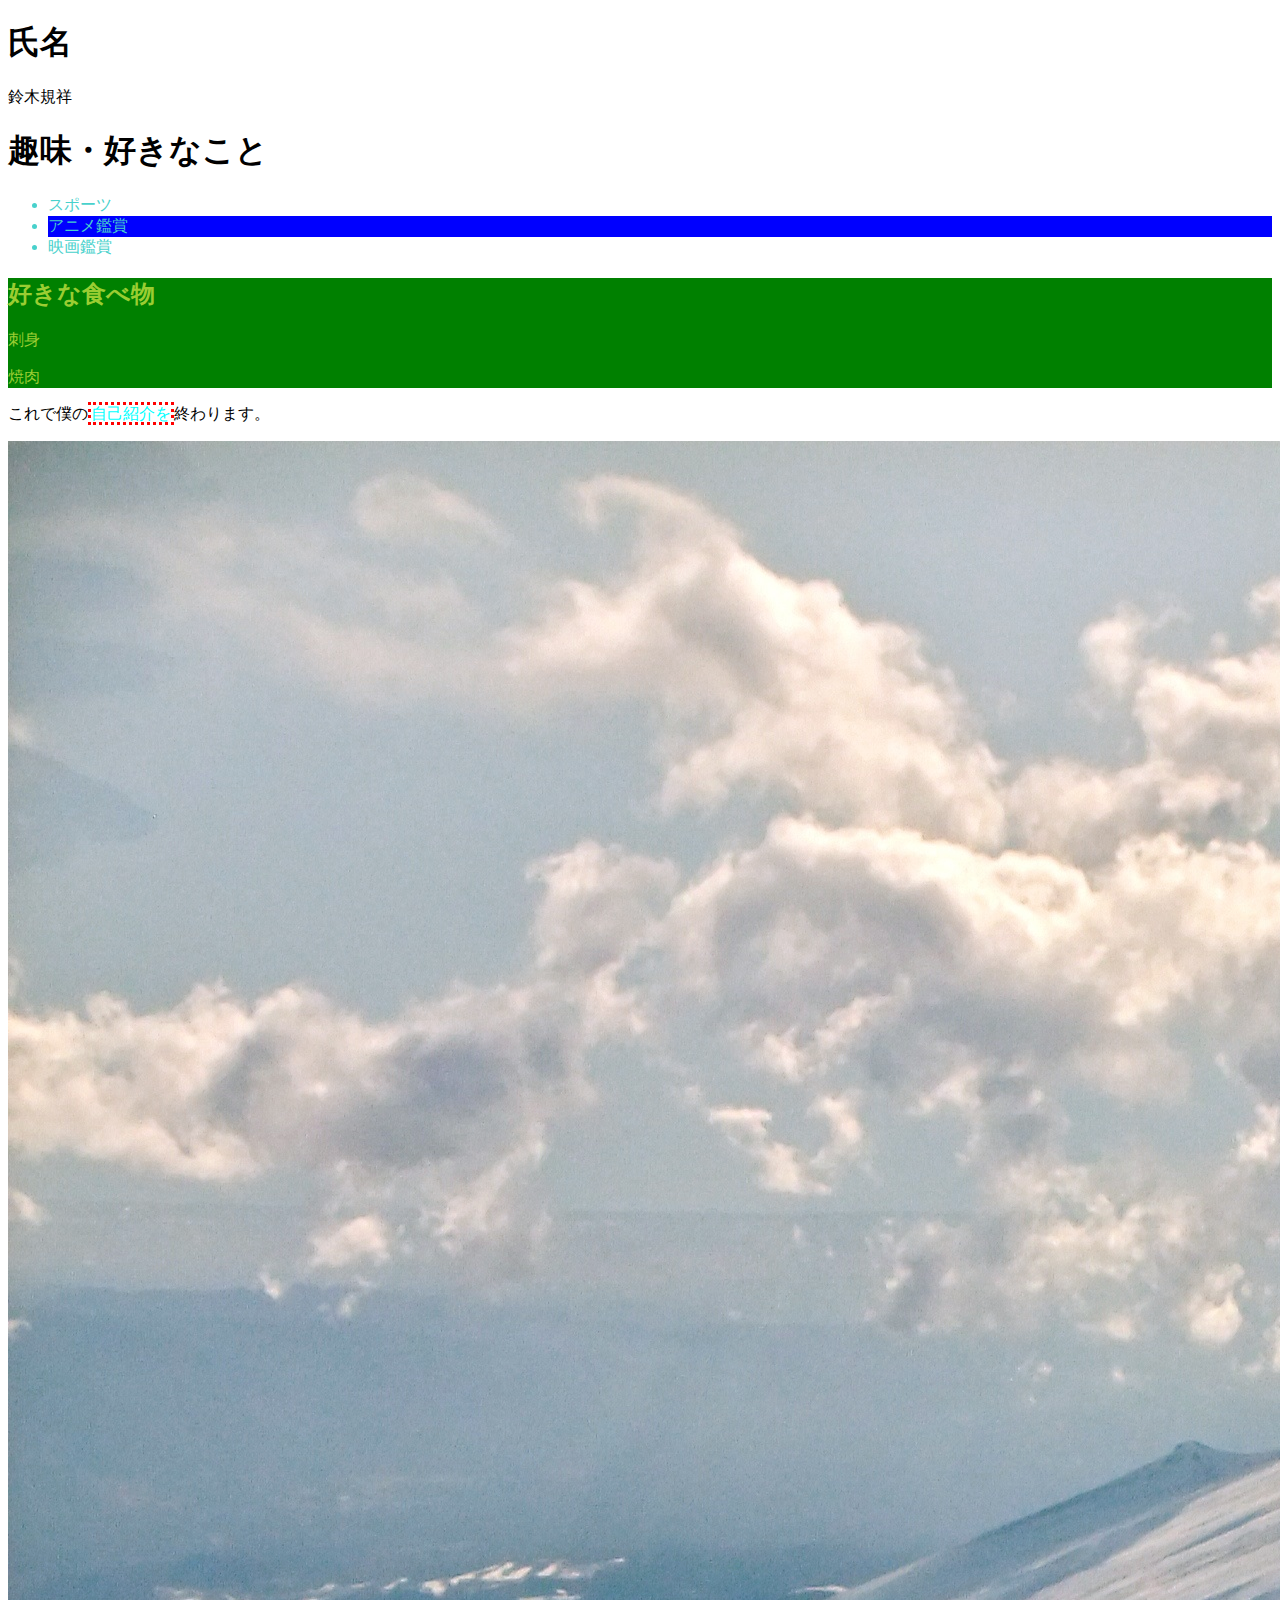
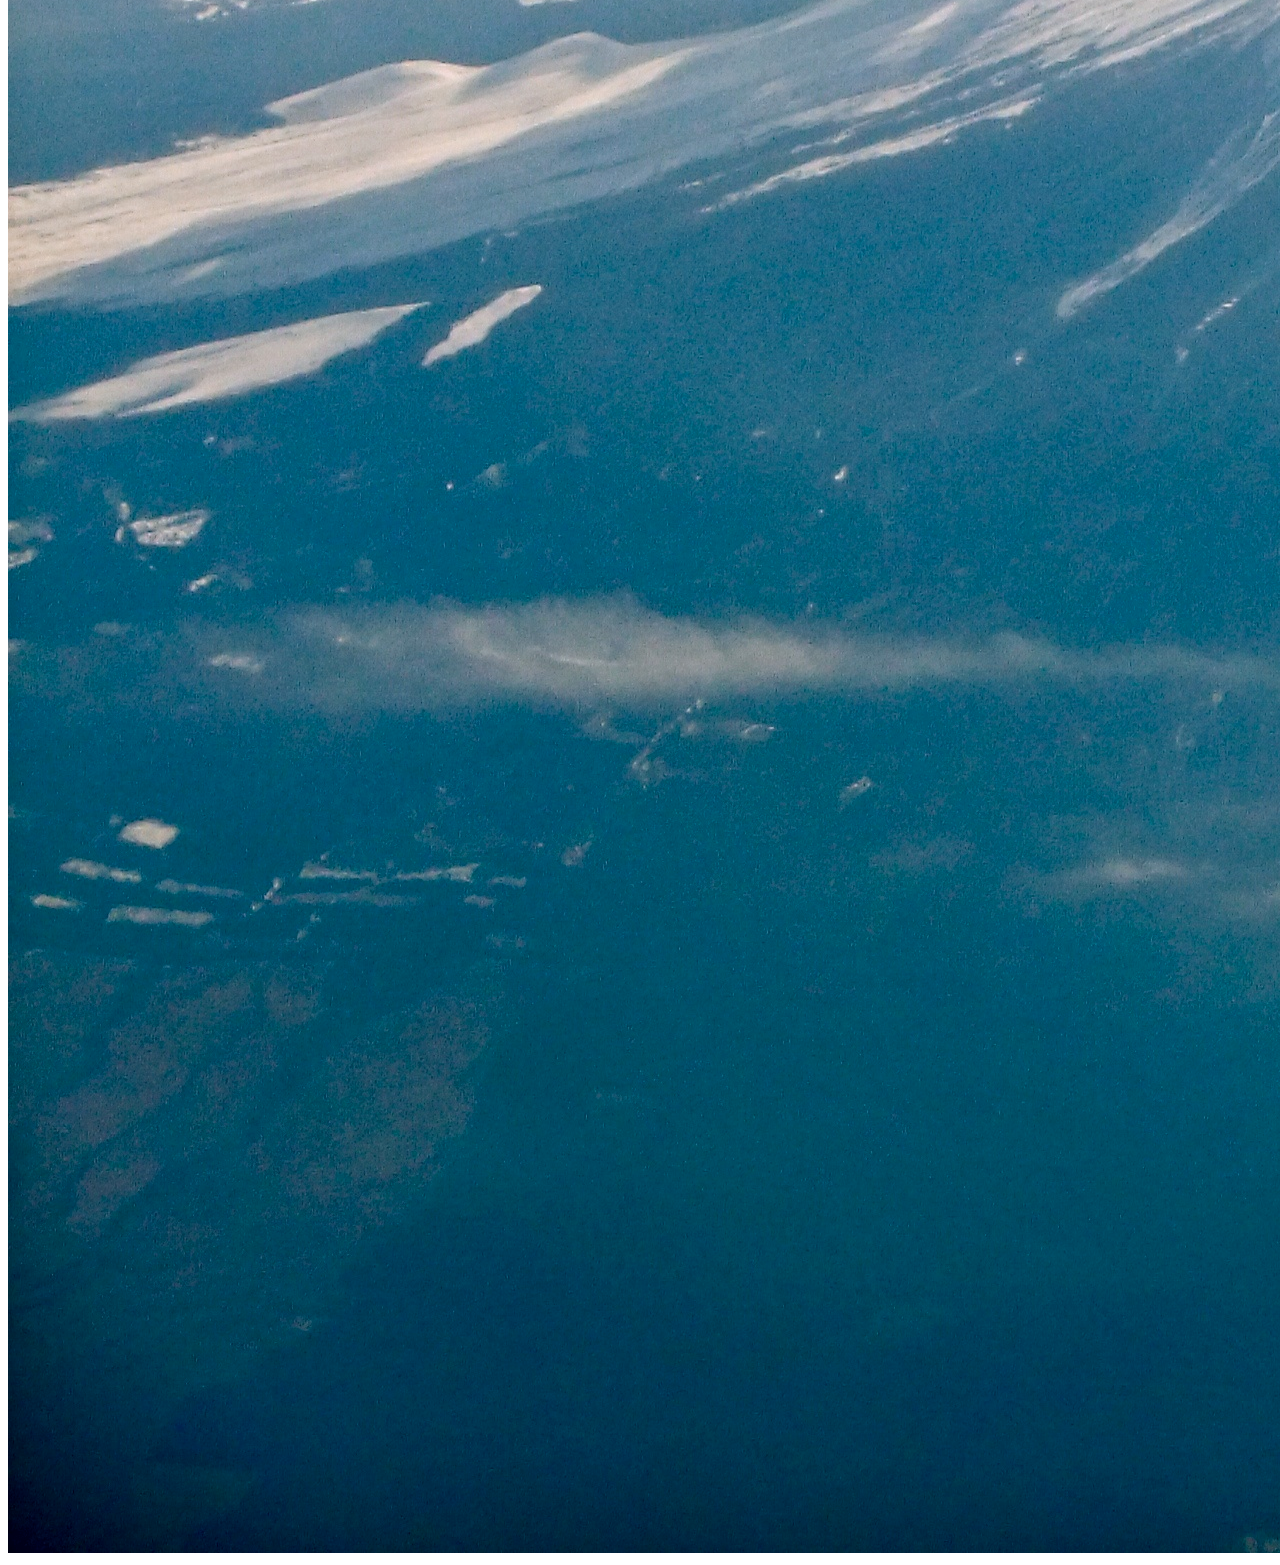
<file: profile/index.html>
<!DOCTYPE html>
<html lang="en">
<head>
  <meta charset="UTF-8">
  <meta name="viewport" content="width=device-width, initial-scale=1.0">
  <link rel="stylesheet" href="profile-style.css">
  <title>自己紹介</title>
</head>
<body>
  <h1>
    氏名
  </h1>
  <p>
    鈴木規祥
  </p>
  <h1>
    趣味・好きなこと
  </h1>
  <ul>
       <li class="text-aqua">スポーツ</li>
       <li id="bg-blue">アニメ鑑賞</li>
       <li>映画鑑賞</li>
  </ul>
  <div class="text-yellowgreen bg-green">
    <h2>好きな食べ物</h2>
    <p>刺身</p>
    <p>焼肉</p>
  </div>
  <p>これで僕の<span class="text-apua">自己紹介を</span>終わります。</p>

  <img src="R.jpg" alt="きれいな富士山">
</body>
</html>
</file>
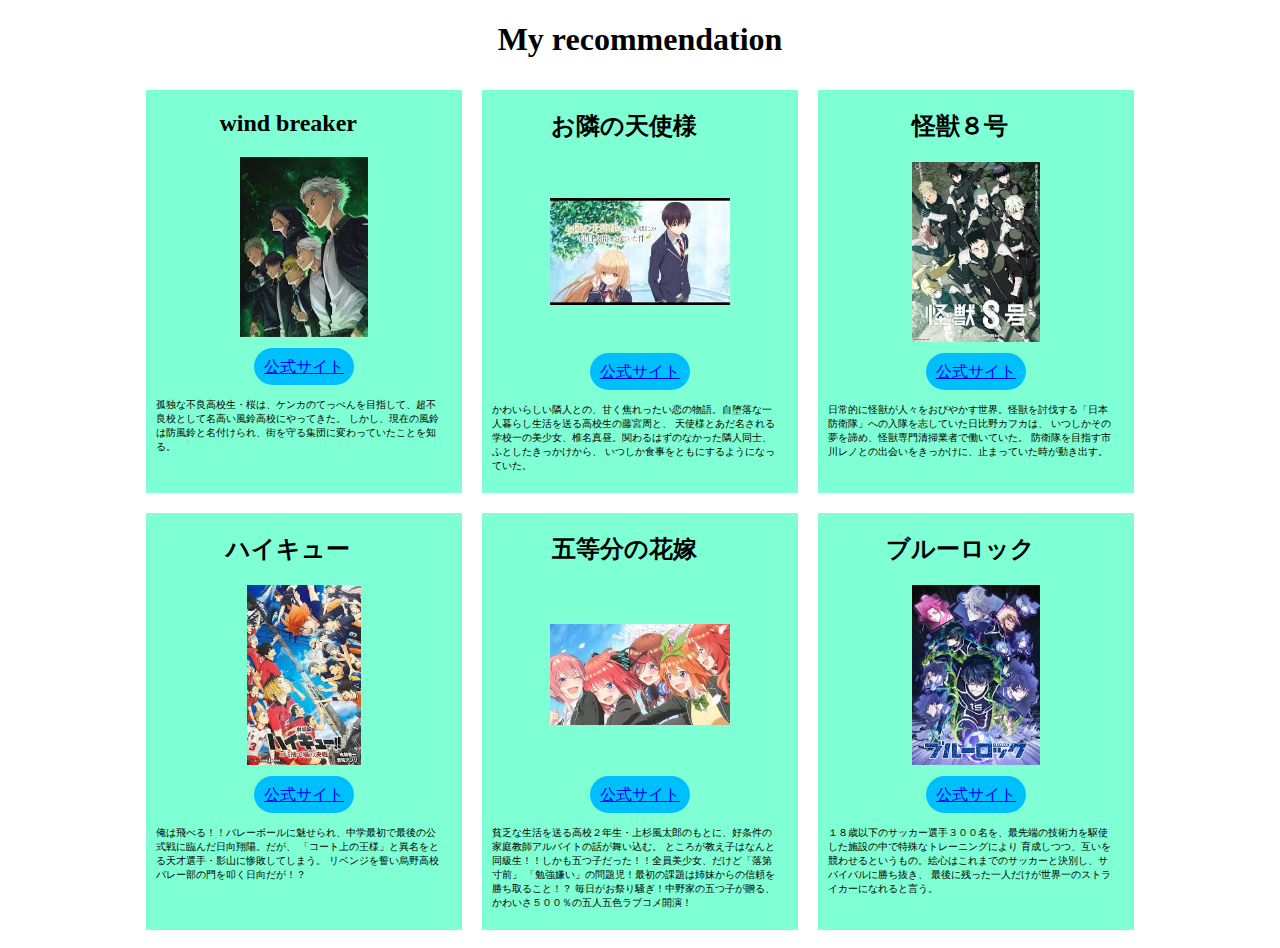
<file: box/box-layout.html>
<!DOCTYPE html>
<html lang="en">

<head>
    <meta charset="UTF-8">
    <meta name="viewport" content="width=device-width, initial-scale=1.0">
    <title>recommendation</title>
    <link rel="stylesheet" href="box-layout-style.css">
</head>

<body>
    <h1>My recommendation</h1>
    <div class="box">
        <div class="item">
            <h2>wind breaker</h2>
            <div class="img"><img src="img/wind.jpg" alt="wind breaker"></div>
            <div class="a"><a href="#">公式サイト</a></div>
            <p>孤独な不良高校生・桜は、ケンカのてっぺんを目指して、超不良校として名高い風鈴高校にやってきた。
                しかし、現在の風鈴は防風鈴と名付けられ、街を守る集団に変わっていたことを知る。</p>
        </div>
        <div class="item">
            <h2>お隣の天使様</h2>
            <div class="img"><img src="img/tensi.jpg" alt="天使様"></div>
            <div class="a"><a href="#">公式サイト</a></div>
            <p>かわいらしい隣人との、甘く焦れったい恋の物語。自堕落な一人暮らし生活を送る高校生の藤宮周と、
                天使様とあだ名される学校一の美少女、椎名真昼。関わるはずのなかった隣人同士、ふとしたきっかけから、
                いつしか食事をともにするようになっていた。</p>
        </div>
        <div class="item">
            <h2>怪獣８号</h2>
            <div class="img"><img src="img/kaizyu.jpg" alt="怪獣８号"></div>
            <div class="a"><a href="#">公式サイト</a></div>
            <p>日常的に怪獣が人々をおびやかす世界。怪獣を討伐する「日本防衛隊」への入隊を志していた日比野カフカは、
                いつしかその夢を諦め、怪獣専門清掃業者で働いていた。
                防衛隊を目指す市川レノとの出会いをきっかけに、止まっていた時が動き出す。</p>
        </div>
    </div>
    <div class="box">
        <div class="item">
            <h2>ハイキュー</h2>
            <div class="img"><img src="img/hikyu.jpg" alt="ハイキュー"></div>
            <div class="a"><a href="#">公式サイト</a></div>
            <p>俺は飛べる！！バレーボールに魅せられ、中学最初で最後の公式戦に臨んだ日向翔陽。だが、
                「コート上の王様」と異名をとる天才選手・影山に惨敗してしまう。
                リベンジを誓い烏野高校バレー部の門を叩く日向だが！？</p>
        </div>
        <div class="item">
            <h2>五等分の花嫁</h2>
            <div class="img"><img src="img/gotoubun.jpg" alt="五等分の花嫁"></div>
            <div class="a"><a href="#">公式サイト</a></div>
            <p>貧乏な生活を送る高校２年生・上杉風太郎のもとに、好条件の家庭教師アルバイトの話が舞い込む。
                ところが教え子はなんと同級生！！しかも五つ子だった！！全員美少女、だけど「落第寸前」
                「勉強嫌い」の問題児！最初の課題は姉妹からの信頼を勝ち取ること！？
                毎日がお祭り騒ぎ！中野家の五つ子が贈る、かわいさ５００％の五人五色ラブコメ開演！
            </p>
        </div>
        <div class="item">
            <h2>ブルーロック</h2>
            <div class="img"><img src="img/blue.jpg" alt="ブルーロック"></div>
            <div class="a"><a href="#">公式サイト</a></div>
            <p>１８歳以下のサッカー選手３００名を、最先端の技術力を駆使した施設の中で特殊なトレーニングにより
                育成しつつ、互いを競わせるというもの。絵心はこれまでのサッカーと決別し、サバイバルに勝ち抜き、
                最後に残った一人だけが世界一のストライカーになれると言う。</p>
        </div>
    </div>


</body>

</html>
</file>
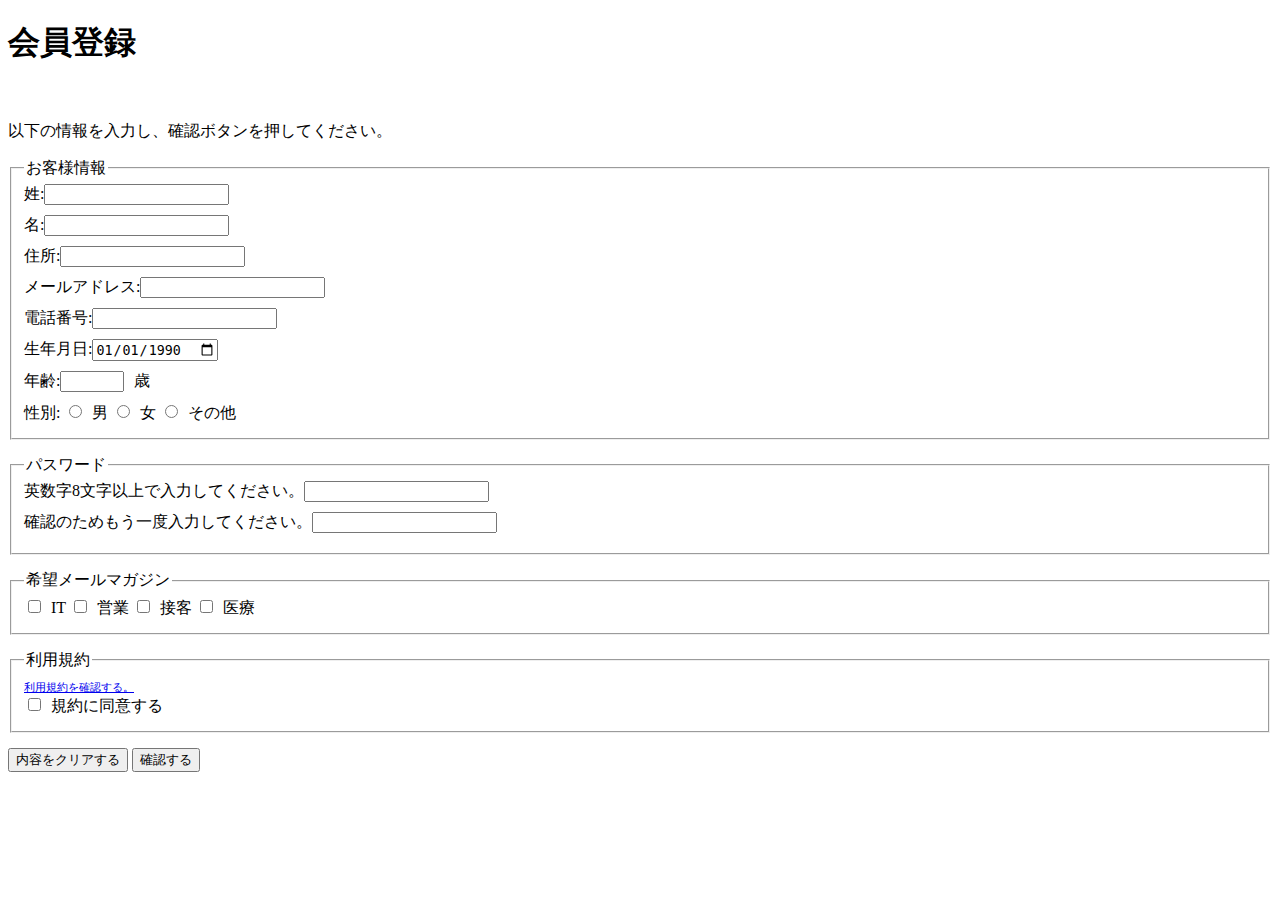
<file: form/form.html>
<!DOCTYPE html>
<html lang="en">

<head>
    <link rel="stylesheet" href="form-style.css">
    <meta charset="UTF-8">
    <meta name="viewport" content="width=device-width, initial-scale=1.0">
    <title>入力フォーム</title>
</head>

<body>
    <h1>会員登録</h1><br>
    <p>以下の情報を入力し、確認ボタンを押してください。</p>
    <form action="#" method="post">
        <fieldset>
            <legend>お客様情報</legend>
            姓:<input type="text" name="last_name"><br>
            名:<input type="text" name="first_name"><br>
            住所:<input type="text" name="address"><br>
            メールアドレス:<input type="email" name="email"><br>
            電話番号:<input type="tel" name="tel"><br>
            生年月日:<input type="date" name="birthday" value="1990-01-01"><br>
            年齢:<input type="number" name="age" min="0" max="150">歳<br>
            性別:
            <label><input type="radio" name="men" value="0">男</label>
            <label><input type="radio" name="woman" value="1">女</label>
            <label><input type="radio" name="orher" value="2">その他<br></label>
        </fieldset>
        <fieldset>
            <legend>パスワード</legend>
            英数字8文字以上で入力してください。<input type="password" name="password"><br>
            確認のためもう一度入力してください。<input type="possword" name="password_confirm"><br>
        </fieldset>
        <fieldset>
            <legend>希望メールマガジン</legend>
            <label><input type="checkbox" name="magazine" value="1">IT</label>
            <label><input type="checkbox" name="magazine" value="2">営業</label>
            <label><input type="checkbox" name="magazine" value="3">接客</label>
            <label><input type="checkbox" name="magazine" value="4">医療</label><br>
        </fieldset>
        <fieldset>
            <legend>利用規約</legend>
            <a href="terms.html" target="_blank" class="fontsize7">利用規約を確認する。</a><br>
            <label><input type="checkbox" name="terms" value="agree">規約に同意する</label>
        </fieldset>
        <button type="reset">内容をクリアする</button>
        <button type="submit">確認する</button>

    </form>

</body>

</html>
</file>
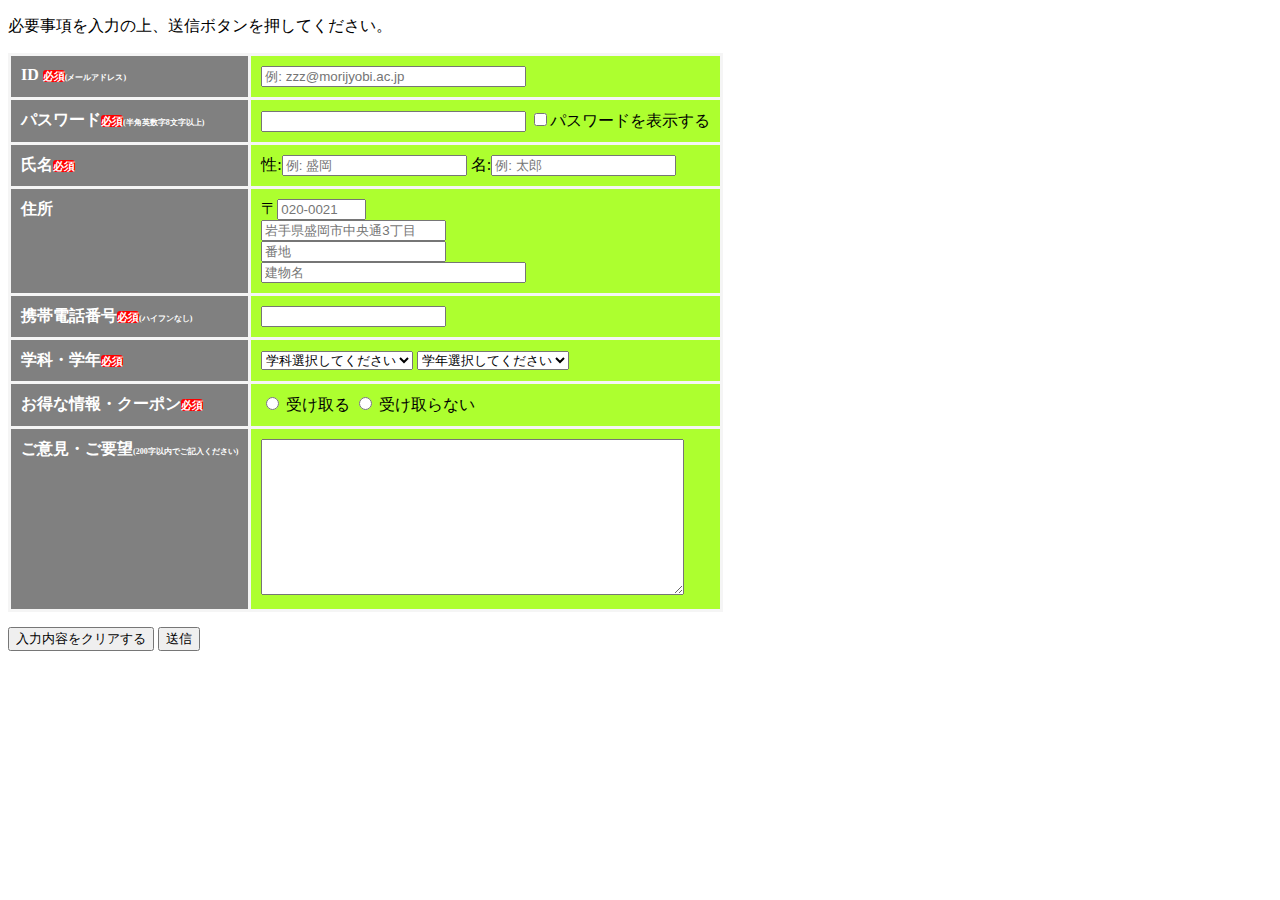
<file: form/register.html>
<!DOCTYPE html>
<html lang="en">

<head>
    <link rel="stylesheet" href="register-style.css">
    <meta charset="UTF-8">
    <meta name="viewport" content="width=device-width, initial-scale=1.0">
    <title>登録フォーム</title>
</head>

<body>
    <p>必要事項を入力の上、送信ボタンを押してください。</p>
    <form action="#" method="get">
        <table>
            <tr>
                <th>ID <span class="red">必須</span><span class="smoal">(メールアドレス)</span></th>
                <td><input type="email" name="email" size="30" placeholder="例: zzz@morijyobi.ac.jp" required><br></td>
            </tr>
            <tr>
                <th>パスワード<span class="red">必須</span><span class="smoal">(半角英数字8文字以上)</span></th>
                <td><label><input type="password" name="pw" size="30" minlength="8" required></label>
                    <label><input type="checkbox" name="open">パスワードを表示する</label>
                </td>
            </tr>
            <tr>
                <th>氏名<span class="red">必須</span></th>
                <td>性:<input type="text" name="last_name" placeholder="例: 盛岡" required>
                    名:<input type="text" name="first_name" placeholder="例: 太郎" required></td>
            </tr>
            <tr>
                <th>住所</th>
                <td>〒<input type="text" name="post code"  size="8" placeholder="020-0021" readonly><br>
                    <input type="text" name="address" placeholder="岩手県盛岡市中央通3丁目" readonly><br>
                    <input type="text" name="street address" placeholder="番地"><br>
                    <input type="text" name="Building name" size="30" placeholder="建物名">
                </td>
            </tr>
            <tr>
                <th>携帯電話番号<span class="red">必須</span><span class="smoal">(ハイフンなし)</span></th>
                <td><input type="tel" name="tel" required></td>
            </tr>
            <tr>
                <th>学科・学年<span class="red">必須</span></th>
                <td>
                    <select name="ctype" required>
                        学科:<option value="">学科選択してください</option>
                        <option value="s">システム系学科</option>
                        <option value="d">デザイン系学科</option>
                        <option value="b">ビジネス系学科</option>
                    </select>
                    <select name="gread" required>
                        学年:<option value="">学年選択してください</option>
                        <option value="1">1年</option>
                        <option value="2">2年</option>
                        <option value="3">3年</option>
                        <option value="4">4年</option>
                    </select>
                </td>
            </tr>
            <tr>
                <th>お得な情報・クーポン<span class="red">必須</span></th>
                <td><label><input type="radio" name="kupon" required> 受け取る</label>
                    <label><input type="radio" name="kupon" required> 受け取らない</label>
                </td>
            </tr>
            <tr>
                <th>ご意見・ご要望<span class="smoal">(200字以内でご記入ください)</span></th>
                <td><textarea name="multiple" cols="50" rows="10" maxlength="200"></textarea></td>
            </tr>
        </table>
        <button type="reset">入力内容をクリアする</button>
        <button type="submit">送信</button>


    </form>

</body>

</html>
</file>
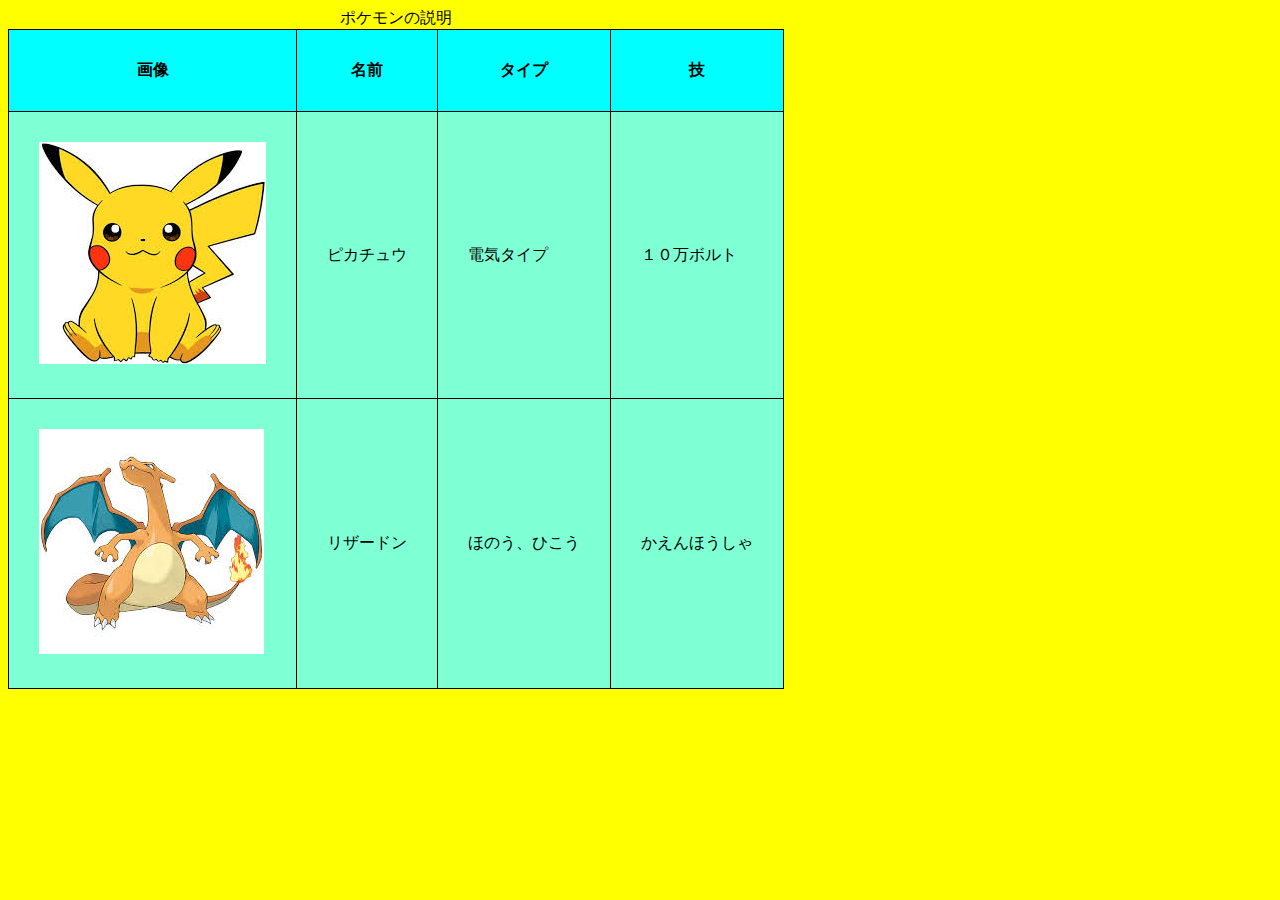
<file: table/table.html>
<!DOCTYPE html>
<html lang="en">
<head>
    <link rel="stylesheet" href="table-style.css">
    <meta charset="UTF-8">
    <meta name="viewport" content="width=device-width, initial-scale=1.0">
    <title>"表の作成"</title>
</head>


<body>
 <table>
      <caption>ポケモンの説明</caption>
    <thead>
      <tr>
        <th>画像</th>
        <th>名前</th>
        <th>タイプ</th>
        <th>技</th>
     </tr>
    </thead>
    <tbody>
     <tr>
        <td><img src="img/pika.jpg" alt="ピカチュウ"></td>
        <td>ピカチュウ</td>
        <td>電気タイプ</td>
        <td>１０万ボルト</td>
    </tr>
    <tr>
      <td><img src="img/riza.jpg" alt="リザードン"></td>
      <td>リザードン</td>
      <td>ほのう、ひこう</td>
      <td>かえんほうしゃ</td>
    </tr>
   </tbody>
  </table>
</body>

    
</html>
</file>
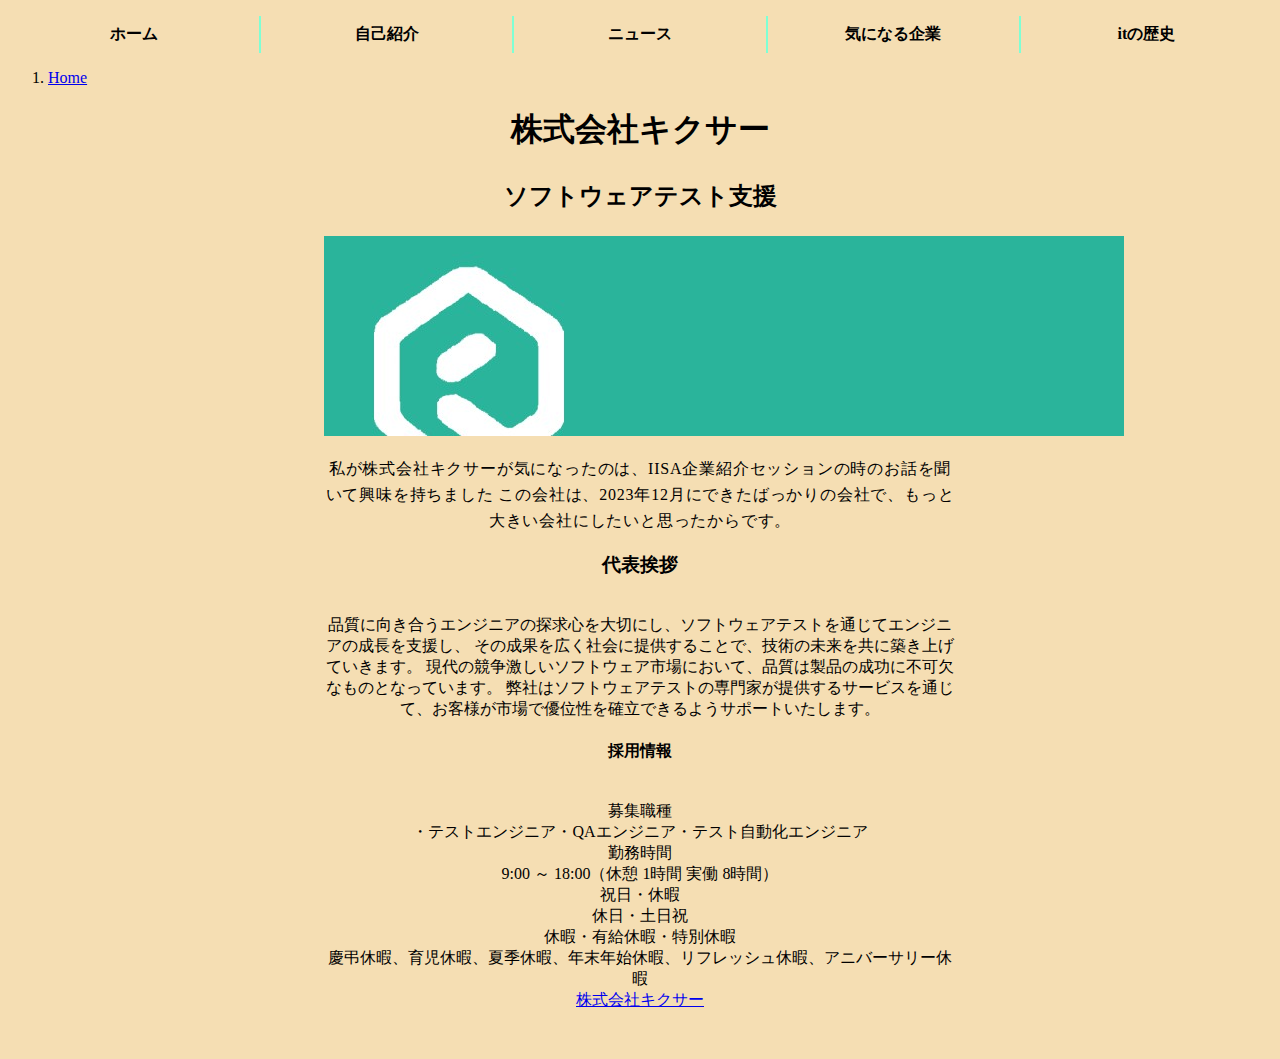
<file: midtermAssignment/company/co-top.html>
<!DOCTYPE html>
<html lang="en">
<head>
    <meta charset="UTF-8">
    <meta name="viewport" content="width=device-width, initial-scale=1.0">
    <title>Webデザイン 中間課題</title>
    <link rel="stylesheet" href="../css/all-style.css">
    <link rel="stylesheet" href="../css/co-top.css">
    <link rel="icon" href="../img/favicon (1).ico">

</head>
<body>
    <header>
        <nav>
            <ul>
                <li><a href="../index.html">ホーム</a></li>
                <li><a href="../self-introduction/self-introduction.html">自己紹介</a></li>
                <li><a href="../news/news.html">ニュース</a></li>
                <li><a href="co-top.html">気になる企業</a></li>
                <li><a href="../it/it-top.html">itの歴史</a></li>
            </ul>
            <ol class="breadcrumbs">
                <li><a href="../index.html">Home</a></li>
            </ol>
        </nav>
    </header>
    <main>
        <h1>株式会社キクサー</h1>
        <h2>ソフトウェアテスト支援</h2>
        <article class="frame">
            <img src="../img/kiku.jpg" alt="写真">
            <p>私が株式会社キクサーが気になったのは、IISA企業紹介セッションの時のお話を聞いて興味を持ちました
                この会社は、2023年12月にできたばっかりの会社で、もっと大きい会社にしたいと思ったからです。<br>
                <h3>代表挨拶</h3><br>
                品質に向き合うエンジニアの探求心を大切にし、ソフトウェアテストを通じてエンジニアの成長を支援し、
                その成果を広く社会に提供することで、技術の未来を共に築き上げていきます。
                現代の競争激しいソフトウェア市場において、品質は製品の成功に不可欠なものとなっています。
                弊社はソフトウェアテストの専門家が提供するサービスを通じて、お客様が市場で優位性を確立できるようサポートいたします。
                <h4>採用情報</h4><br>
                募集職種<br>・テストエンジニア・QAエンジニア・テスト自動化エンジニア<br>
                勤務時間<br>9:00 ～ 18:00（休憩 1時間 実働 8時間）<br>
                祝日・休暇<br>休日・土日祝<br>休暇・有給休暇・特別休暇<br>
                慶弔休暇、育児休暇、夏季休暇、年末年始休暇、リフレッシュ休暇、アニバーサリー休暇<br>
                <a href="https://qixar.co.jp/">株式会社キクサー</a>
            </p>
        </article>
    </main>
</body>
</html>
</file>
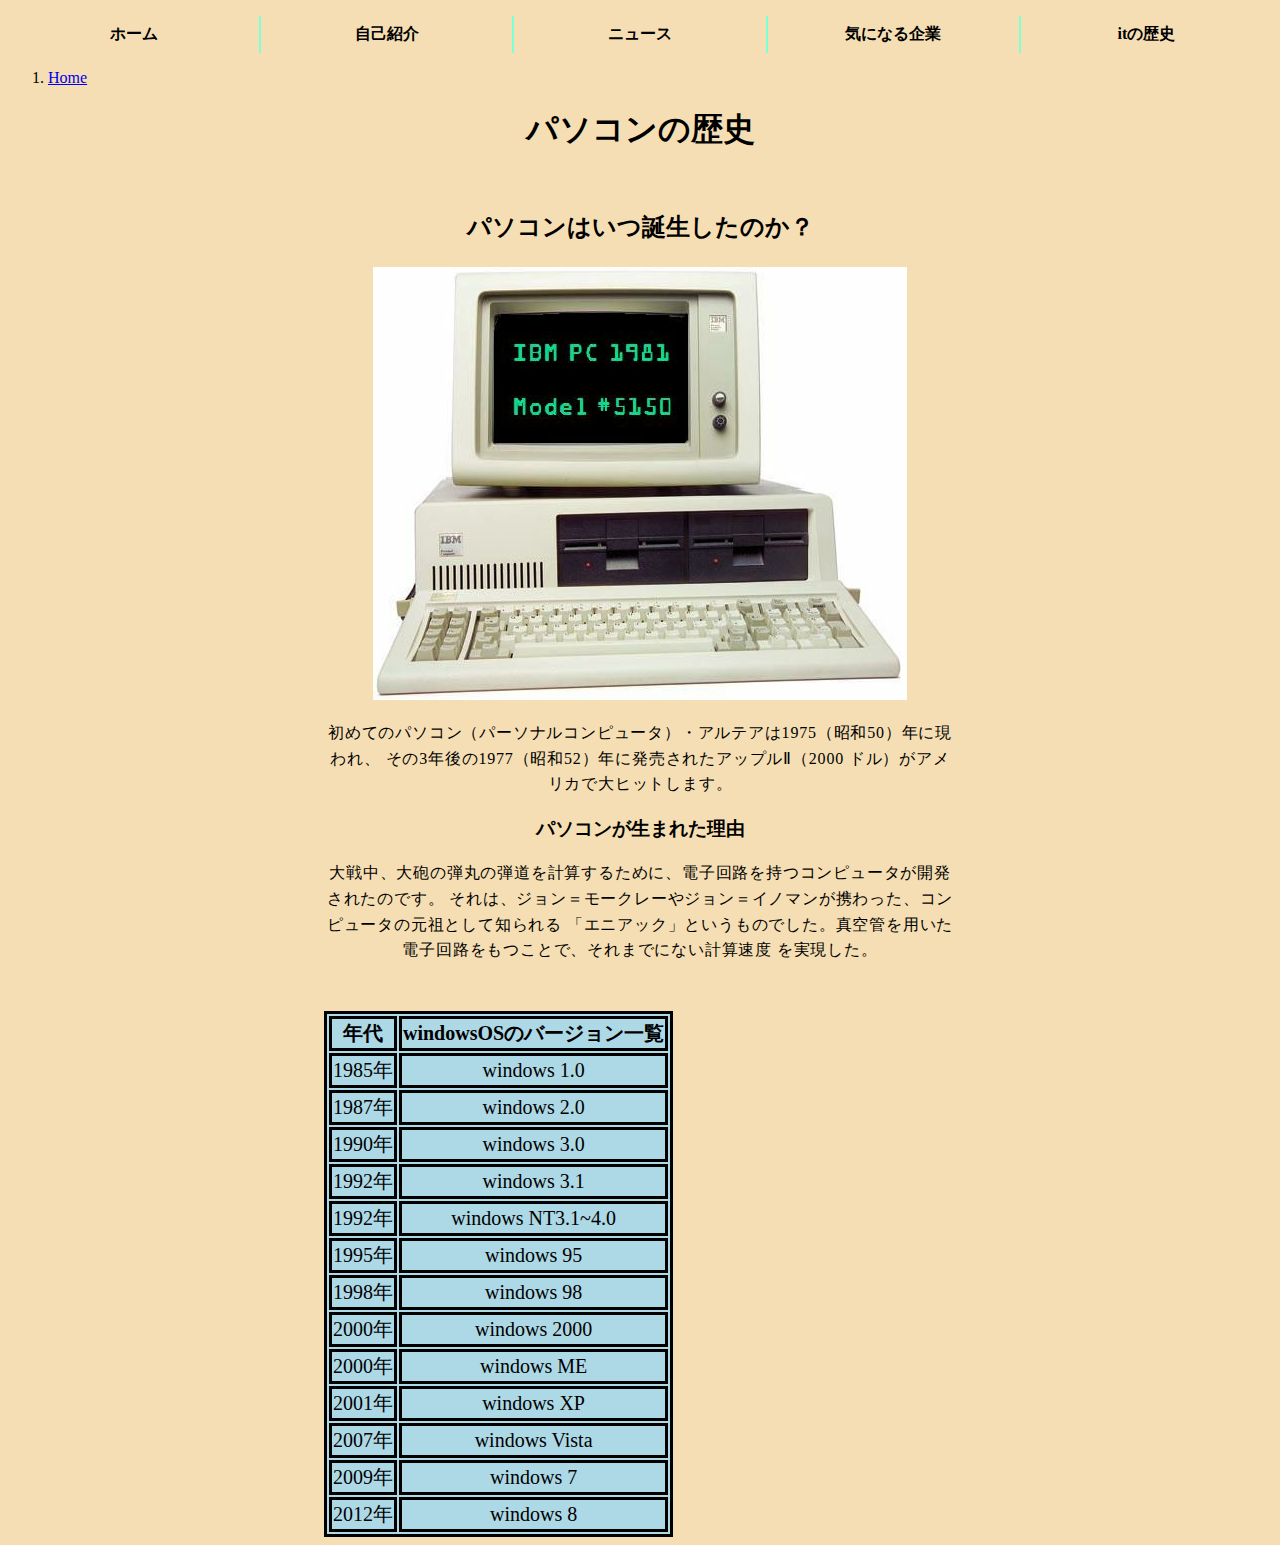
<file: midtermAssignment/it/it-top.html>
<!DOCTYPE html>
<html lang="en">
<head>
    <meta charset="UTF-8">
    <meta name="viewport" content="width=device-width, initial-scale=1.0">
    <title>Webデザイン 中間課題</title>
    <link rel="stylesheet" href="../css/all-style.css">
    <link rel="stylesheet" href="../css/it-top.css">
    <link rel="icon" href="../img/favicon (1).ico">
</head>
<body>
    <header>
        <nav>
            <ul>
                <li><a href="../index.html">ホーム</a></li>
                <li><a href="../self-introduction/self-introduction.html">自己紹介</a></li>
                <li><a href="../news/news.html">ニュース</a></li>
                <li><a href="../company/co-top.html">気になる企業</a></li>
                <li><a href="it-top.html">itの歴史</a></li>
            </ul>
            <ol class="breadcrumbs">
                <li><a href="../index.html">Home</a></li>
            </ol>
        </nav>
    </header>
    <main>
        <h1>パソコンの歴史</h1><br>
        <h2>パソコンはいつ誕生したのか？</h2>
        <article class="frame">
            <img src="../img/ps.jpg" alt="写真">
            <p>初めてのパソコン（パーソナルコンピュータ）・アルテアは1975（昭和50）年に現われ、
                その3年後の1977（昭和52）年に発売されたアップルⅡ（2000 ドル）がアメリカで大ヒットします。
            </p>
            <h3>パソコンが生まれた理由</h3>
            <p>大戦中、大砲の弾丸の弾道を計算するために、電子回路を持つコンピュータが開発されたのです。
                それは、ジョン＝モークレーやジョン＝イノマンが携わった、コンピュータの元祖として知られる
                「エニアック」というものでした。真空管を用いた電子回路をもつことで、それまでにない計算速度
                を実現した。
            </p>
        </article>
        <table>
            <thead>
                <th>年代</th>
                <th>windowsOSのバージョン一覧</th>
                <tr>
                    <td>1985年</td><td>windows 1.0</td>
                </tr>
                <tr>
                    <td>1987年</td><td>windows 2.0</td>
                </tr>
                <tr>
                    <td>1990年</td><td>windows 3.0</td>
                </tr>
                <tr>
                    <td>1992年</td><td>windows 3.1</td>
                </tr>
                <tr>
                    <td>1992年</td><td>windows NT3.1~4.0</td>
                </tr>
                <tr>
                    <td>1995年</td><td>windows 95</td>
                </tr>
                <tr>
                    <td>1998年</td><td>windows 98</td>
                </tr>
                <tr>
                    <td>2000年</td><td>windows 2000</td>
                </tr>
                <tr>
                    <td>2000年</td><td>windows ME</td>
                </tr>
                <tr>
                    <td>2001年</td><td>windows XP</td>
                </tr>
                <tr>
                    <td>2007年</td><td>windows Vista</td>
                </tr>
                <tr>
                    <td>2009年</td><td>windows 7</td>
                </tr>
                <tr>
                    <td>2012年</td><td>windows 8</td>
                </tr>
            </thead>
        </table>
</body>
</html>
</file>
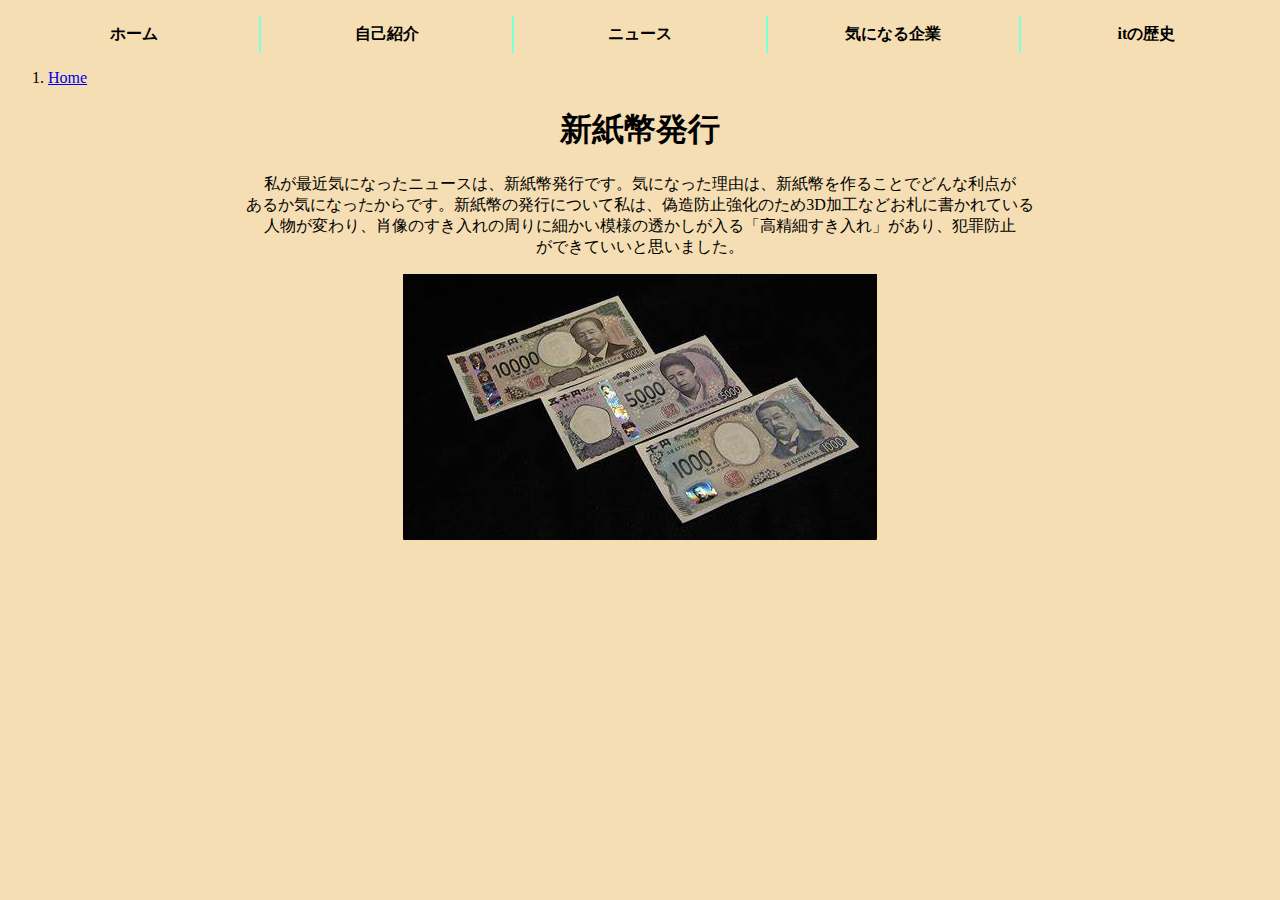
<file: midtermAssignment/news/news.html>
<!DOCTYPE html>
<html lang="en">
    
<head>
    <meta charset="UTF-8">
    <meta name="viewport" content="width=device-width, initial-scale=1.0">
    <title>Webデザイン 中間課題</title>
    <link rel="stylesheet" href="../css/all-style.css">
    <link rel="stylesheet" href="../css/news-style.css">
    <link rel="icon" href="../img/favicon (1).ico">
</head>

<body>
    <header>
        <nav>
            <ul>
                <li><a href="../index.html">ホーム</a></li>
                <li><a href="../self-introduction/self-introduction.html">自己紹介</a></li>
                <li><a href="news.html">ニュース</a></li>
                <li><a href="../company/co-top.html">気になる企業</a></li>
                <li><a href="../it/it-top.html">itの歴史</a></li>
            </ul>
            <ol class="breadcrumbs">
                <li><a href="../index.html">Home</a></li>
            </ol>
        </nav>
    </header>
    <h1>新紙幣発行</h1>
    <p>私が最近気になったニュースは、新紙幣発行です。気になった理由は、新紙幣を作ることでどんな利点が<br>
        あるか気になったからです。新紙幣の発行について私は、偽造防止強化のため3D加工などお札に書かれている<br>
        人物が変わり、肖像のすき入れの周りに細かい模様の透かしが入る「高精細すき入れ」があり、犯罪防止<br>
        ができていいと思いました。
    </p>
    <img src="../img/sihei.jpg" alt="紙幣">
</body>
</html>
</file>
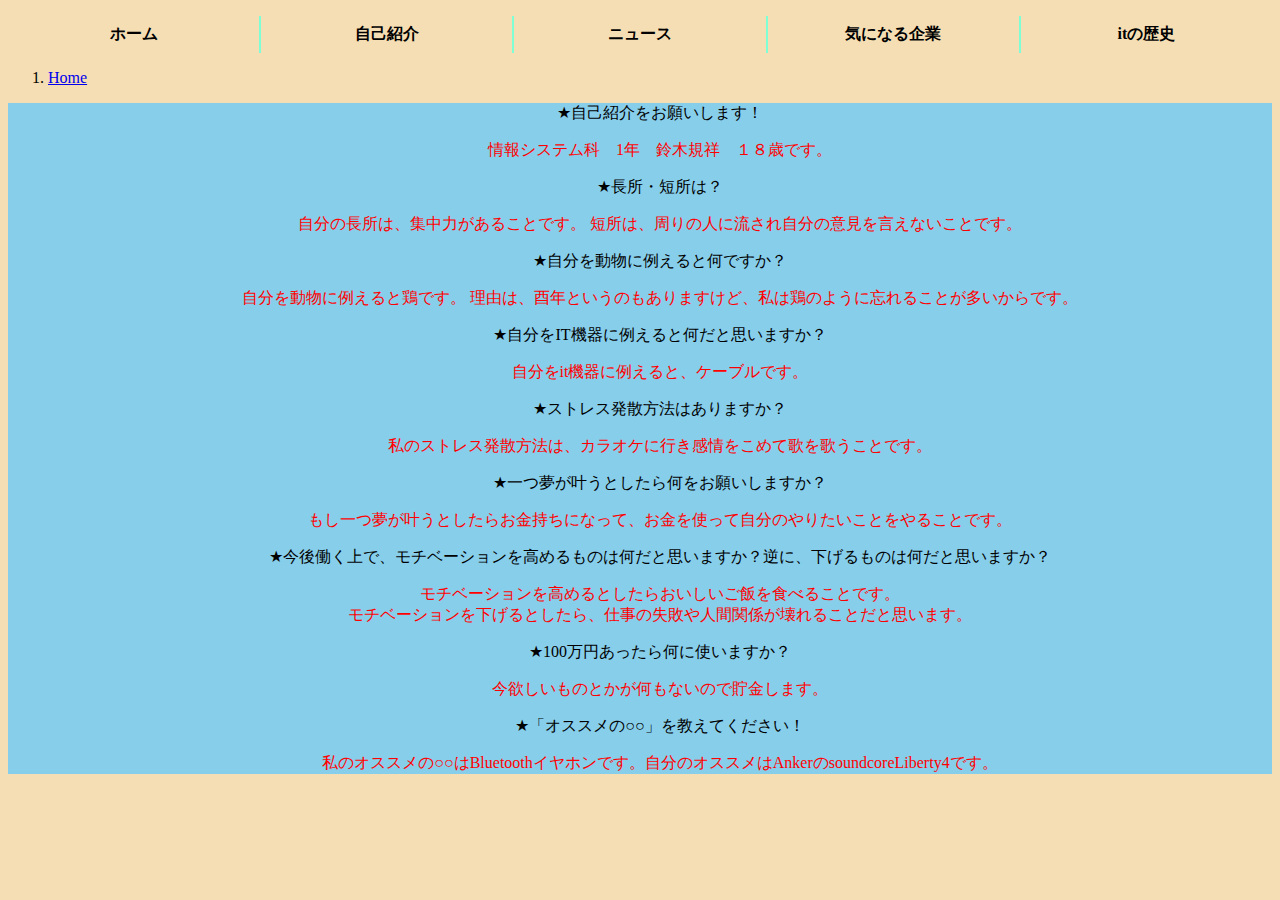
<file: midtermAssignment/self-introduction/self-introduction.html>
<!--記述済みの部分は変更しないでください！-->
<!DOCTYPE html>
<html lang="en">

<head>
    <meta charset="UTF-8">
    <meta name="viewport" content="width=device-width, initial-scale=1.0">
    <title>Webデザイン 中間課題</title>
    <link rel="stylesheet" href="../css/all-style.css">
    <link rel="stylesheet" href="self-introduction-style.css">
    <link rel="icon" href="../img/favicon (1).ico">

</head>

<body>
    <header>
        <nav>
            <ul>
                <li><a href="../index.html">ホーム</a></li>
                <li><a href="self-introduction.html">自己紹介</a></li>
                <li><a href="../news/news.html">ニュース</a></li>
                <li><a href="../company/co-top.html">気になる企業</a></li>
                <li><a href="../it/it-top.html">itの歴史</a></li>
            </ul>
            <ol class="breadcrumbs">
                <li><a href="../index.html">Home</a></li>
            </ol>
        </nav>
    </header>
    <ul class="mark-list">
        <li>自己紹介をお願いします！</li>
        <p>情報システム科　1年　鈴木規祥　１８歳です。</p>
        <li>長所・短所は？</li>
        <p>自分の長所は、集中力があることです。
            短所は、周りの人に流され自分の意見を言えないことです。
        </p>
        <li>自分を動物に例えると何ですか？</li>
        <p>自分を動物に例えると鶏です。
            理由は、酉年というのもありますけど、私は鶏のように忘れることが多いからです。
        </p>
        <li>自分をIT機器に例えると何だと思いますか？</li>
        <p>自分をit機器に例えると、ケーブルです。</p>
        <li>ストレス発散方法はありますか？</li>
        <p>私のストレス発散方法は、カラオケに行き感情をこめて歌を歌うことです。</p>
        <li>一つ夢が叶うとしたら何をお願いしますか？</li>
        <p>もし一つ夢が叶うとしたらお金持ちになって、お金を使って自分のやりたいことをやることです。</p>
        <li>今後働く上で、モチベーションを高めるものは何だと思いますか？逆に、下げるものは何だと思いますか？</li>
        <p>モチベーションを高めるとしたらおいしいご飯を食べることです。<br>
        モチベーションを下げるとしたら、仕事の失敗や人間関係が壊れることだと思います。</p>
        <li>100万円あったら何に使いますか？</li>
        <p>今欲しいものとかが何もないので貯金します。</p>
        <li>「オススメの○○」を教えてください！</li>
        <p>私のオススメの○○はBluetoothイヤホンです。自分のオススメはAnkerのsoundcoreLiberty4です。</p>
    </ul>
</body>

</html>
</file>
<file: profile/profile-style.css>
@charset "utf-8";
li{
    color: mediumturquoise;
}
.text-apua{
    color: aqua;
}
#bg-blue{
    background-color: blue;
}
.text-yellowgreen{
    color: yellowgreen;
}
.bg-green{
    background-color: green;
}
span{
    border: 3px dotted red;
}
</file>
<file: box/box-layout-style.css>
@charset "utf-8";

h1{
    text-align: center;
}
h2{
    text-align: center;
    width: 90%;
}
p{
    font-size: 10px;
    text-align: left;
    padding: 10px;
    width: 90%;
}
a{
    background: deepskyblue;
    border-radius: 20px;
    padding: 10px;
    width: 200px;
    height: 100px;
}
.img{
    width: 200px;
    height: 200px;
    margin: 0 auto;
}
.img img{
    width: 90%;
    height: 90%;
    object-fit: contain;
}
.box .item{
    width: 25%;
    margin: 10px;
    text-align: center;
    background-color: aquamarine;
}
.box{
    display: flex;
    flex-wrap: wrap;
    justify-content: center;
}
</file>
<file: form/form-style.css>
@charset "utf-8";

fieldset{
    margin-bottom: 15px;
}
input{
    margin-bottom: 10px;
    margin-right: 10px;
}
a{
    font-size:0.7rem;
}
</file>
<file: form/register-style.css>
@charset "UTF-8";


table, th ,td{
    border: solid 3px whitesmoke;
    border-collapse: collapse;
}
th{
    background-color: grey;
    color: white;
    vertical-align: top;
}
th, td{
    padding: 10px;
    text-align: left;
}
td{
    background-color: greenyellow;
}
.red{
    background-color: red;
    border-radius: 3px;
    font-size: 0.7rem;
}
.smoal{
    font-size: 8px;
}
table{
    margin-bottom: 15px;
}
</file>
<file: table/table-style.css>
@charset "utf-8";
table, th, td{
    border: solid 1px black;
    border-collapse: collapse;
}
th, td{
    padding: 30px;
}
th{
    background-color:aqua;
}
td{background-color: rgb(127, 255, 212)}
body{background-color: rgb(255, 255, 0)}
</file>
<file: midtermAssignment/css/all-style.css>
@charset "uft-8";

header{
    width: 100%;
}
header ul{
    display: flex;
    list-style: none;
    padding: 0px;
}
header ul li{
    width: 20%;
    text-align: center;
}
header ul li a{
    display: block;
    padding: 0.5rem;
    color: black;
    text-decoration: none;
    font-weight: bold;
}
body{
    min-width: 500px;
    text-align: center;
    background-color: wheat;
    font-style: normal;
}
header ul li + li{
    border-left: 2px solid aquamarine;
}
header li{
    text-align: left;
}
.breadcrumbs{
    display: flex;
}
</file>
<file: midtermAssignment/css/co-top.css>
@charset "uft-8";

main {
    width: 50%;
    margin: 0 auto;
}

.frame{
    margin-bottom: 2rem;
    display: flow-root;
}

float-left {
    width: 50%;
    margin: 0 1rem;
    float: left;
}

h1 {
    margin-bottom: 0.8rem;
}

h2 {
    margin-bottom: 1rem;
    padding: 0.5rem;
}
.frame p{
    line-height: 1.6;
    letter-spacing: 0.05em;
}
</file>
<file: midtermAssignment/css/it-top.css>
@charset "uft-8";

main {
    width: 50%;
    margin: 0 auto;
}

.frame{
    margin-bottom: 2rem;
    display: flow-root;
}

float-left {
    width: 50%;
    margin: 0 1rem;
    float: left;
}

h1 {
    margin-bottom: 0.8rem;
}

h2 {
    margin-bottom: 1rem;
    padding: 0.5rem;
}
.frame p{
    line-height: 1.6;
    letter-spacing: 0.05em;
}
th, td{
    font-size: 20px;
}
table, th, td{
    border: solid 3px black;
    background-color:  lightblue;

}
</file>
<file: midtermAssignment/css/news-style.css>
@charset "uft-8";

h1{
    text-align: center;
    
}
</file>
<file: midtermAssignment/self-introduction/self-introduction-style.css>
/*記述済みの部分は変更しないでください！*/

@charset "utf-8";

.mark-list {
    list-style: "★";
    background: skyblue;
    list-style-position: inside;
}
p{
    color: red;
}
</file>
